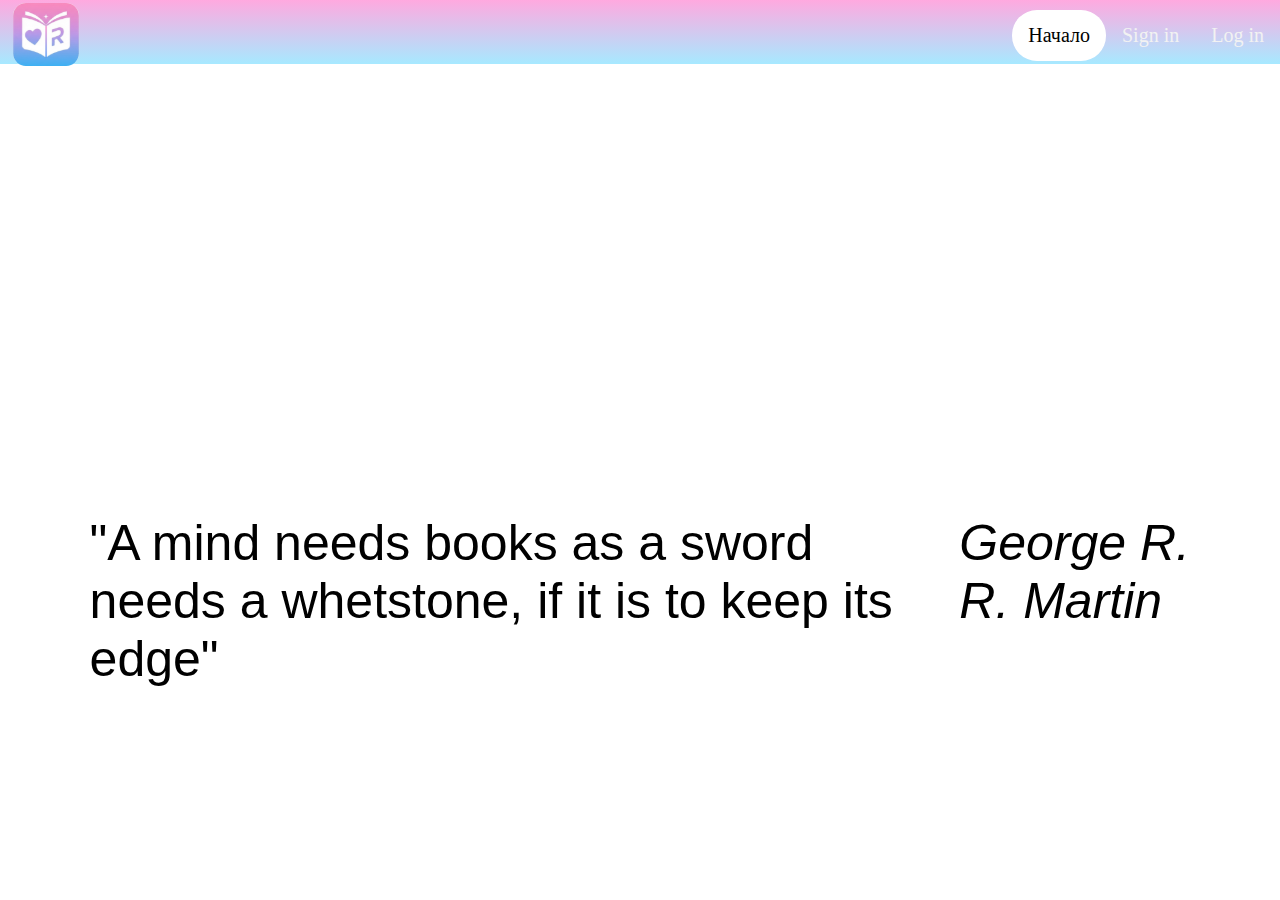
<file: index.html>
<!DOCTYPE html>
<html lang="en">
    <head>
        <meta charset="UTF-8">
        <meta name="viewport" content="width=device-width, initial-scale=1.0">
        <title>Home | FavoRead</title>
        <link rel="stylesheet" href="style.css">
    </head>
    <body>
        <header>
            <nav>
                <div class="menu">
                <img src="images/Logo.svg" class="logo" alt="logo">
                <a href="logIn.html">Log in</a>
                <a href="signIn.html">Sign in</a>
                <a class="active" href="index.html">Начало</a>
                </div>
            </nav>
        </header>
        <div class="homeText">"A mind needs books as a sword needs a whetstone, if it is to keep its edge"
        <cite>George R. R. Martin</cite>
        </div>
</body>
</html>
</file>
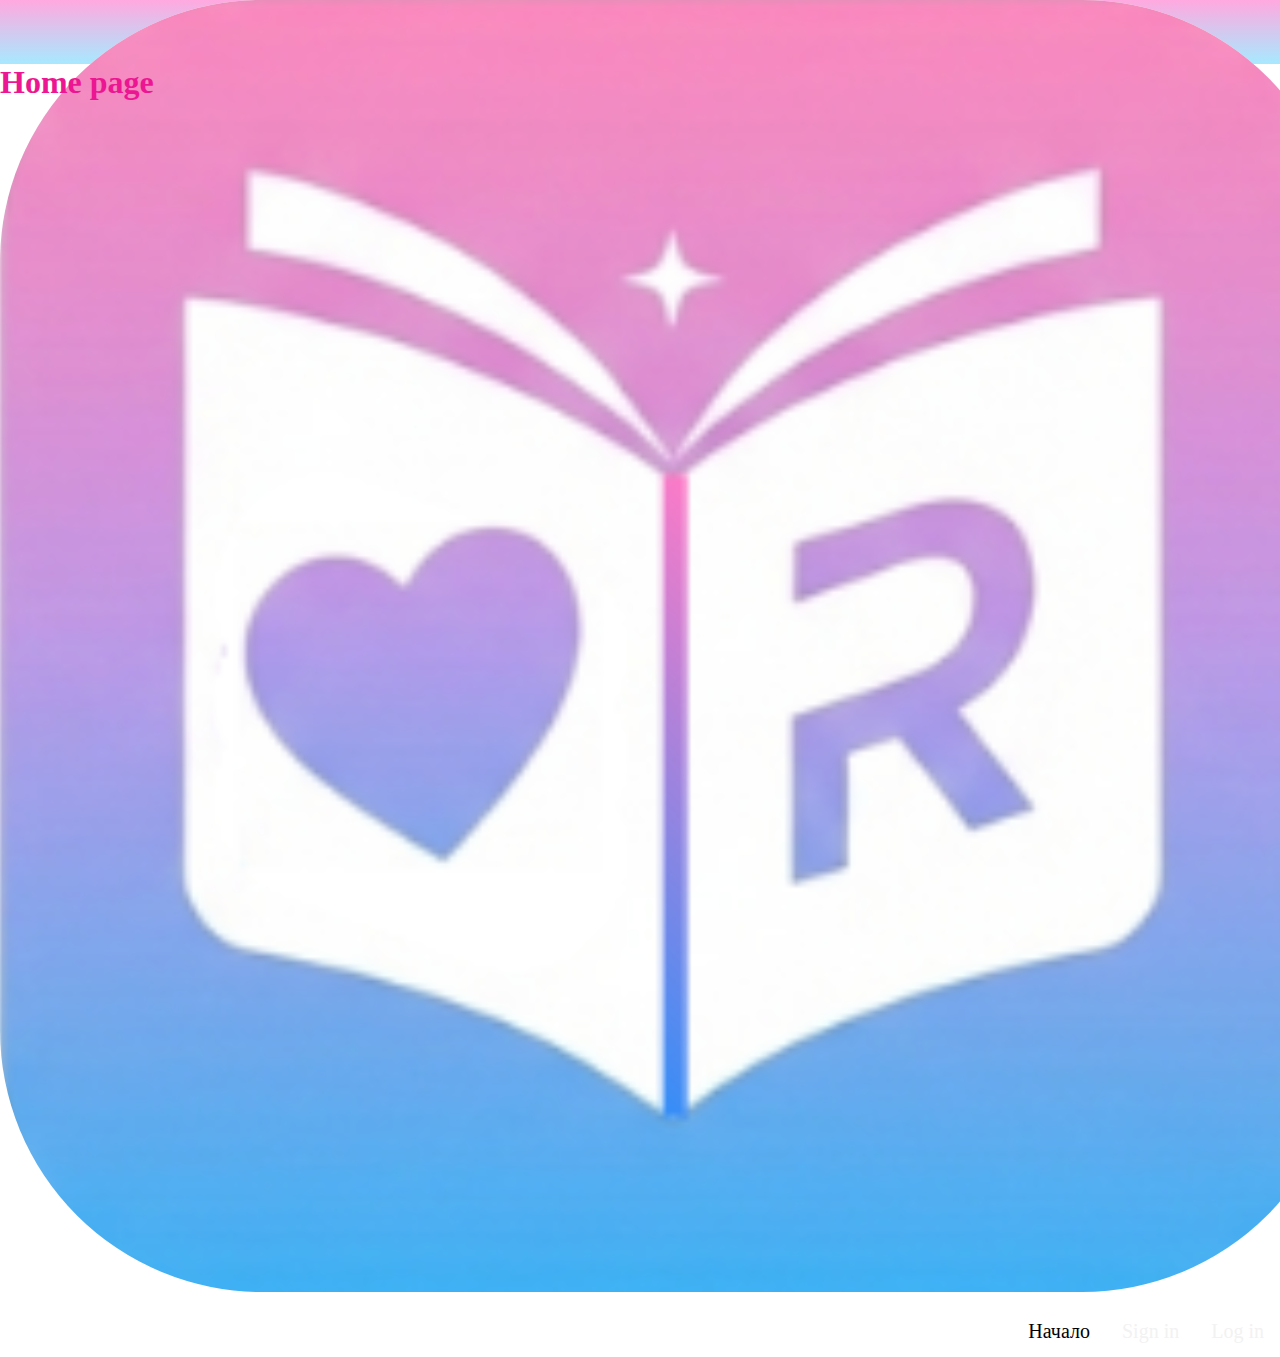
<file: index1.html>
<!DOCTYPE html>
<html lang="en">
    <head>
        <meta charset="UTF-8">
        <meta name="viewport" content="width=device-width, initial-scale=1.0">
        <title>Home | FavoRead</title>
        <link rel="stylesheet" href="style.css">
    </head>
    <body>
        <header>
            <nav>
                <div class="menu">
                <img src="images/Logo.svg" class="btn-icon" alt="social icon">
                <a href="index.html">Log in</a>
                <a href="signIn.html">Sign in</a>
                <a class="active" href="index1.html">Начало</a>
                </div>
            </nav>
        </header>
<h1>Home page</h1>
</body>
</html>
</file>
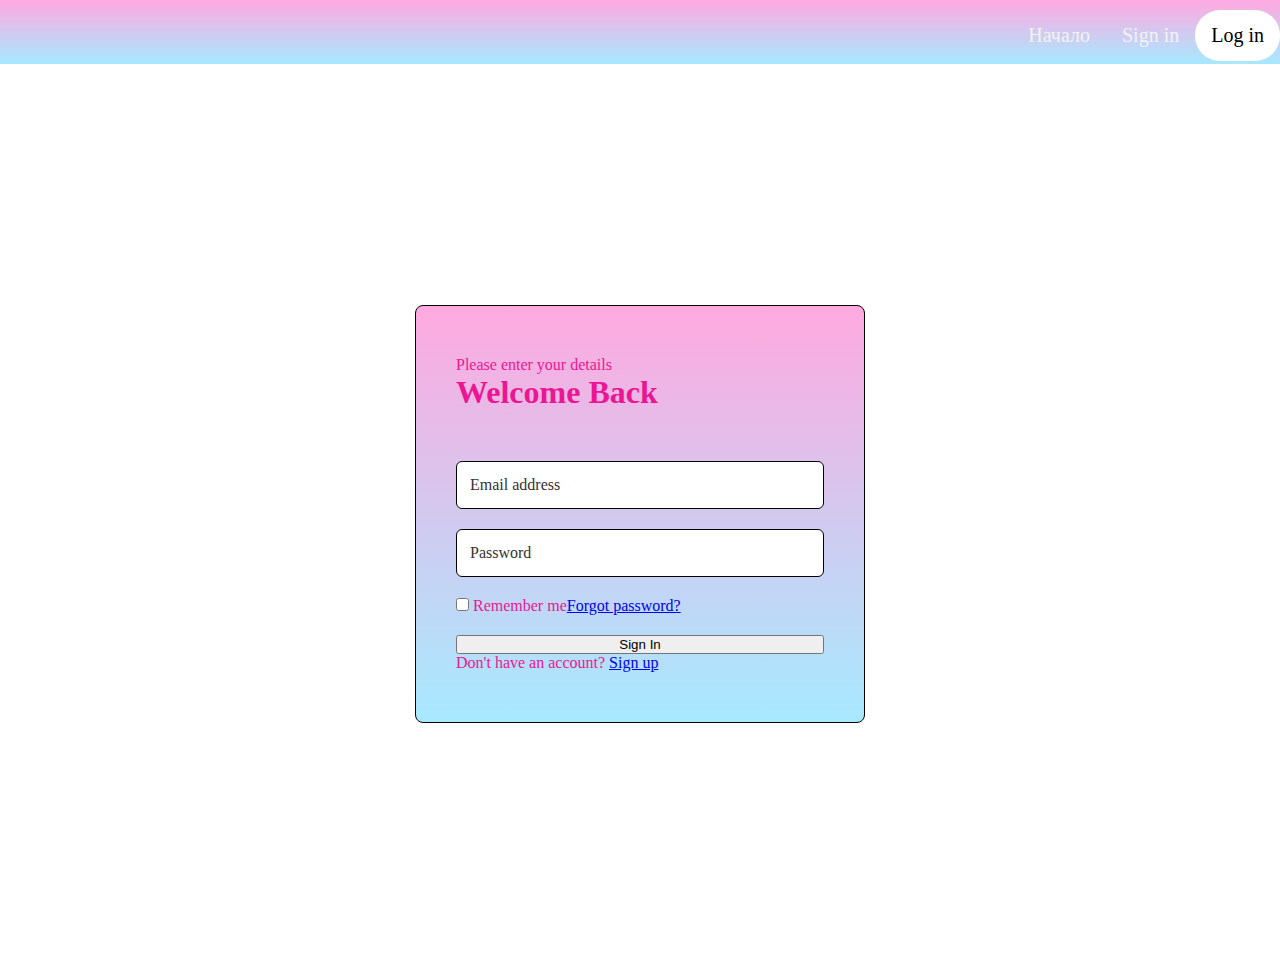
<file: logIn.html>
<!DOCTYPE html>
<html lang="en">
    <head>
        <meta charset="UTF-8">
        <meta name="viewport" content="width=device-width, initial-scale=1.0">
        <title>Log in Form | FavoRead</title>
        <link rel="stylesheet" href="style.css">
    </head>
    <body>
        <header>
            <nav>
                <div class="menu">
                <a class="active" href="logIn.html">Log in</a>
                <a href="signIn.html">Sign in</a>
                <a href="index.html">Начало</a>
                </div>
            </nav>
        </header>

<div class="container">
    <div class="form-container">
        <div class="form-blob">
            <!-- <img src="" alt=""> -->
        </div>
    
    <div class="form-header">
        <p>Please enter your details</p>
        <h1>Welcome Back</h1>
    </div>
    <from class="form-box">
        <div class="input-group">
            <input type="email" id="email" class="input-field" placeholder="" required>
            <label for="email" class="floating-label">Email address</label>
        </div>
        <div class="input-group">
            <input type="password" id="password" class="input-field" placeholder="" required>
            <label for="password" class="floating-label">Password</label>
            <div class="eye-icon">

            </div>
        </div>
        <div class="input-group chekbox-group">
            <div class="form-col remember-me">
                <input type="checkbox" id="remember-me-checkbox" class="checkbox-field">
                <label for="remember-me-checkbox">Remember me</label>
            </div>
            <div class="form-col">
                <a href="#" class="form-link">Forgot password?</a>
            </div>
        </div>
        <button type="submit" class="form-btn form-btn--submit">Sign In</button>
    </from>
<!--     <div class="form-divider">
        <p>Or</p>
    </div> -->
    <div class="form-bottom">
<!--         <div class="form-socials">
            <button class="form-btn form-btn--social">
                <img src="assets/images/google.svg" class="btn-icon" alt="social icon">
            </button>
            <button class="form-btn form-btn--social">
                <img src="assets/images/facebook.svg" class="btn-icon" alt="social icon">
            </button>
            <button class="form-btn form-btn--social">
                <img src="assets/images/apple.svg" class="btn-icon" alt="social icon">
            </button>
        </div> -->
        <p>Don't have an account? <a href="#" class="form-link">Sign up</a></p>
    </div>
    </div>
    </div>
</body>
</html>
</file>
<file: style.css>
:root{
    --color-background: #fff;
    --color-text: #ed1692;
    --color-border: #000;
    --color-placeholder: #333;
    --color-primary: #007bff;
    --color-primary-hover: #0056b3;
    --color-link: #1a73e8;
    --color-divider: #ddd;
    --color-social-hover: #da2864;
    --color-floating-label: #5f6368;
    --color-pink: #FFA9DF;
    --color-blue: #A7E9FF;
    --color-white: #fff;
}

*{
    margin: 0;
    padding: 0;
    box-sizing: border-box;
}

body{
    background-color: var(--color-background);
    color: var(--color-text);
}

.logo{
    margin-left: 1px;
    margin-top: 3px;
    width: 7vw;
    height: 7vh;
}

.homeText{
    color: #000000;
    display: flex;
    margin-left: 7vw;
    margin-right: 7vw;
    margin-top: 50vh;
    font-size: 50px;
    font-weight: 500;
    font-family: 'Merriweather', sans-serif;
}

.cite{
    display: block;
    font-size: .8em;
    margin-top: 1em;
    text-align: right;
}

.menu {
  height: 64px;
  /*margin-left: 20px;*/
  background: linear-gradient(to bottom, #FFA9DF, #A7E9FF);
}


  .menu a {
    float: right;
    color: #f2f2f2;
    text-align: center;
    padding: 14px 16px;
    text-decoration: none;
    font-size: 20px;
    border-radius: 25px;
    margin-top: 10px;
   
  }
 
  .menu a:hover {
    background-color: #ffffff;
    color: black;
  }
 
  .menu a.active {
    background-color: #ffffff;
    color: rgb(0, 0, 0);
  }

.container{
    display: flex;
    align-items: center;
    justify-content: center;
    height: 100vh;
    padding: 20px;
}

.form-container{
    position: relative;
    background: linear-gradient(to bottom, #FFA9DF, #A7E9FF);
    padding: 50px 40px;
    width: 100%;
    max-width: 450px;
    border-radius: 8px;
    border: 1px solid var(--color-border);
    overflow: hidden;
}

.form-header{
    position: relative;
    z-index: 1;
}
/*
.form-header p{
    color: var(--color-placeholder);
}

.form-header h1{
    font-family: 'Merriweather';
}
*/
.form-box{
    display: flex;
    flex-direction: column;
    gap: 20px;
    margin-top: 50px;
}

.input-group{
    position: relative;
    display: flex;
}

.input-field{
    height: 48px;
    padding-inline: 14px;
    border: 1px solid var(--color-border);
    border-radius: 6px;
    width: 100%;
    outline: none;
}

#password{
    padding-right: 30px;
}

.floating-label{
    position: absolute; 
    top: 50%;
    left: 8px;
    transform: translateY(-50%);
    color: var(--color-placeholder);
    background-color: var(--color-white);
    padding-inline: 6px;
    transition: all .3s ease;
    pointer-events: none;
}

.input-field:focus ~ .floating-label,
.input-field:not(:placeholder-shown) ~ .floating-label{
    top: 0;
    left: 8px;
    transform: translateY(-50%);
    font-size: 12px;
    color: var(--color-primary);
}
</file>
